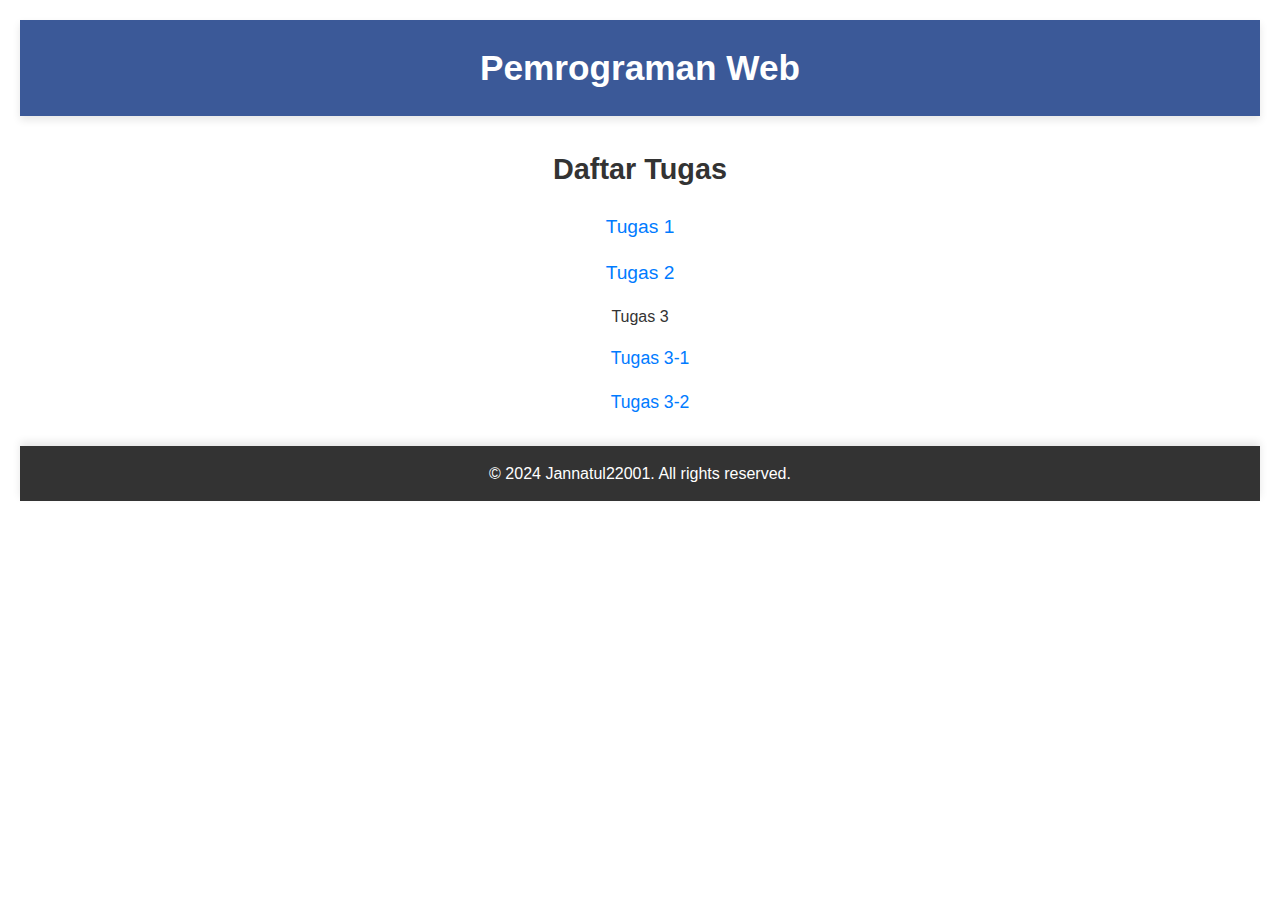
<file: index.html>
<!DOCTYPE html>
<html lang="en">
<head>
    <meta charset="UTF-8">
    <meta name="viewport" content="width=device-width, initial-scale=1.0">
    <title>Pemrograman Web - Jannatul22001</title>
    <link rel="stylesheet" href="../style.css">
</head>
<body>
    <header>
        <h1>Pemrograman Web</h1>
    </header>

    <main>
        <h2>Daftar Tugas</h2>
        <ul>
            <li><a href="Tugas1/index.html">Tugas 1</a></li>
            <li><a href="Tugas2/index.html">Tugas 2</a></li>
            <li>Tugas 3
                <ul>
                    <li><a href="Tugas3/tugas3-1/index.html">Tugas 3-1</a></li>
                    <li><a href="Tugas3/tugas3-2/index.html">Tugas 3-2</a></li>
                </ul>
            </li>
        </ul>
    </main>

    <footer>
        <p>&copy; 2024 Jannatul22001. All rights reserved.</p>
    </footer>
</body>
</html>
</file>
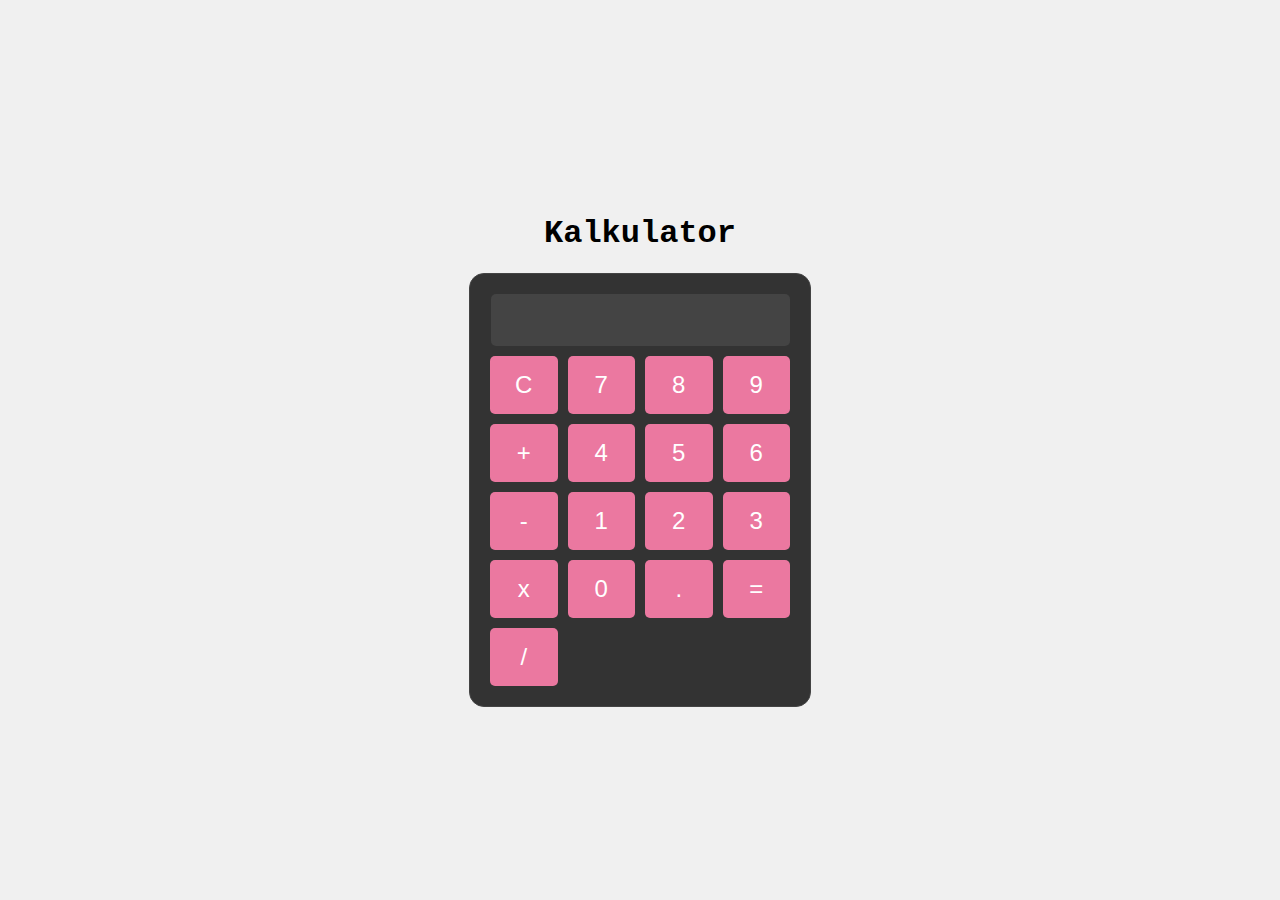
<file: Tugas3/Tugas3-1/index.html>
<!DOCTYPE html>
<html>
<head>
    <title>Kalkulator</title>
    <link rel="stylesheet" type="text/css" href="kalkulator.css">
</head>
<body>
    <center>
        <div class="header">
           <h1>Kalkulator</h1>
        </div>
    <div class="calculator">
        <input type="text" id="display" disabled>
        <div class="buttons">
            <button onclick="clearDisplay()">C</button>
            <button onclick="appendToDisplay('7')">7</button>
            <button onclick="appendToDisplay('8')">8</button>
            <button onclick="appendToDisplay('9')">9</button>
            <button onclick="appendToDisplay('+')">+</button>
            <button onclick="appendToDisplay('4')">4</button>
            <button onclick="appendToDisplay('5')">5</button>
            <button onclick="appendToDisplay('6')">6</button>
            <button onclick="appendToDisplay('-')">-</button>
            <button onclick="appendToDisplay('1')">1</button>
            <button onclick="appendToDisplay('2')">2</button>
            <button onclick="appendToDisplay('3')">3</button>
            <button onclick="appendToDisplay('*')">x</button>
            <button onclick="appendToDisplay('0')">0</button>
            <button onclick="appendToDisplay('.')">.</button>
            <button onclick="calculateResult()">=</button>
            <button onclick="appendToDisplay('/')">/</button>
        </div>
    </div>
    </center>
    <script src="kalkulator.js"></script>
</body>
</html>
</file>
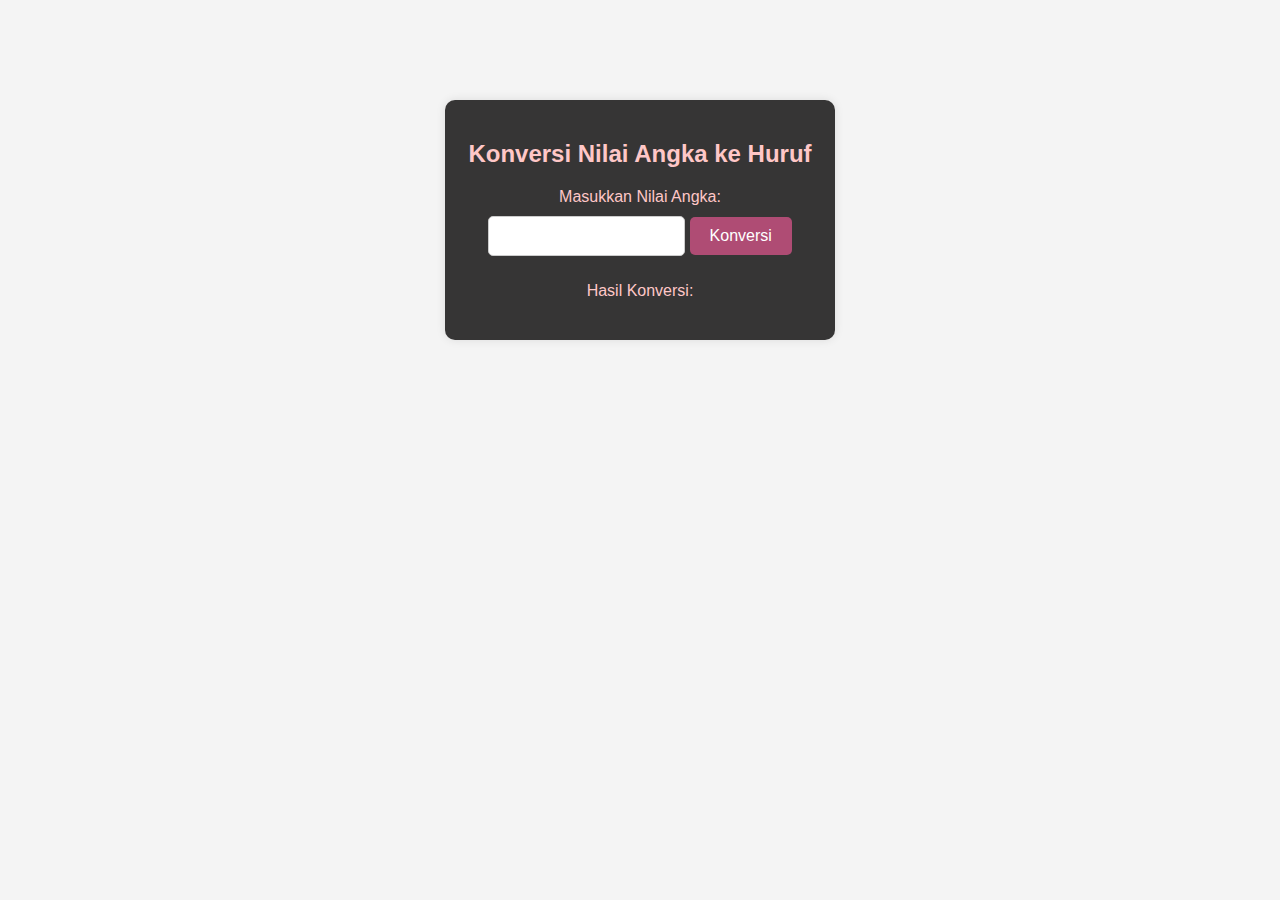
<file: Tugas3/Tugas3-2/index.html>
<!DOCTYPE html>
<html>
<head>
    <title>Konversi Nilai</title>
    <link rel="stylesheet" href="konversi.css">
</head>
<body>
    <center>
    <div id="container">
        <h2>Konversi Nilai Angka ke Huruf</h2>
        <label for="nilai">Masukkan Nilai Angka:</label>
        <input type="number" id="nilai" min="0" max="100">
        <button onclick="konversiNilai()">Konversi</button>
        <p>Hasil Konversi:</p>
        <div id="result"></div>
    </div>
    </center>
    <script src="konversi.js"></script>
</body>
</html>
</file>
<file: Tugas3/Tugas3-1/kalkulator.css>
body {
    display: flex;
    justify-content: center;
    align-items: center;
    height: 100vh;
    margin: 0;
    background-color: #f0f0f0;
}

h1 {
    color: black;
    font-family: Courier New, Monospace;
  }

.calculator {
    background-color: #333;
    border: 1px solid #444;
    border-radius: 15px;
    padding: 20px;
    text-align: center;
    width: 300px;
}

input[type="text"] {
    text-align: right;
    width: 93%;
    font-size: 28px;
    padding: 10px;
    margin-bottom: 10px;
    border: none;
    background-color: #444;
    color: #fff;
    border-radius: 5px;
}

.buttons {
    display: grid;
    grid-template-columns: repeat(4, 1fr);
    gap: 10px;
}

button {
    font-size: 24px;
    padding: 15px;
    background-color: #eb78a0;
    color: #fff;
    border: none;
    border-radius: 5px;
    cursor: pointer;
}

button:hover {
    background-color: #d871f2;
}
</file>
<file: Tugas3/Tugas3-2/konversi.css>
body {
    font-family: Arial, sans-serif;
    background-color: #f4f4f4;
    margin: 0;
    padding: 0;
}

#container {
    background-color: rgb(54, 53, 53);
    border-radius: 10px;
    box-shadow: 0px 0px 10px rgba(0, 0, 0, 0.1);
    width: 350px;
    padding: 20px;
    margin-top: 100px;
}

h2 {
    color: #ffc7c7;
    font-size: 24px;
    margin-bottom: 20px;
}

label {
    font-size: 16px;
    color: #ffc7c7;
}

input[type="number"] {
    width: 50%;
    padding: 10px;
    margin: 10px 0;
    border: 1px solid #ccc;
    border-radius: 5px;
    font-size: 16px;
}

button {
    background-color: #af4c74;
    color: #ffffff;
    padding: 10px 20px;
    border: none;
    border-radius: 5px;
    cursor: pointer;
    font-size: 16px;
}

button:hover {
    background-color: #ffb3b3;
}

#result {
    margin-top: 20px;
    font-size: 18px;
    font-weight: bold;
    color: #ffc7c7;
}

p {
    color: #ffc7c7;
    font-size: 16px;
}
</file>
<file: style.css>
/* Reset default margin and padding */
* {
    margin: 0;
    padding: 0;
    box-sizing: border-box;
}

/* Style untuk body */
body {
    font-family: 'Arial', sans-serif;
    background-color: #ffffff;
    color: #333;
    line-height: 1.6;
    padding: 20px;
}

/* Header styling */
header {
    background-color: #3b5998;
    color: white;
    padding: 20px;
    text-align: center;
    box-shadow: 0px 4px 8px rgba(0, 0, 0, 0.1);
}

header h1 {
    font-size: 2.2em;
}

/* Main content styling */
main {
    margin-top: 30px;
    text-align: center;
}

main h2 {
    margin-bottom: 20px;
    font-size: 1.8em;
}

ul {
    list-style-type: none;
}

ul li {
    margin: 15px 0;
}

ul li a {
    text-decoration: none;
    color: #007BFF;
    font-size: 1.2em;
    transition: color 0.3s ease;
}

ul li a:hover {
    color: #0056b3;
    font-weight: bold;
}

/* Nested list styling for Tugas 3-1 and Tugas 3-2 */
ul ul {
    margin-top: 10px;
    padding-left: 20px;
}

ul ul li a {
    font-size: 1.1em;
}

/* Footer styling */
footer {
    background-color: #333;
    color: white;
    padding: 15px 0;
    text-align: center;
    margin-top: 30px;
    box-shadow: 0px -4px 8px rgba(0, 0, 0, 0.1);
}
</file>
